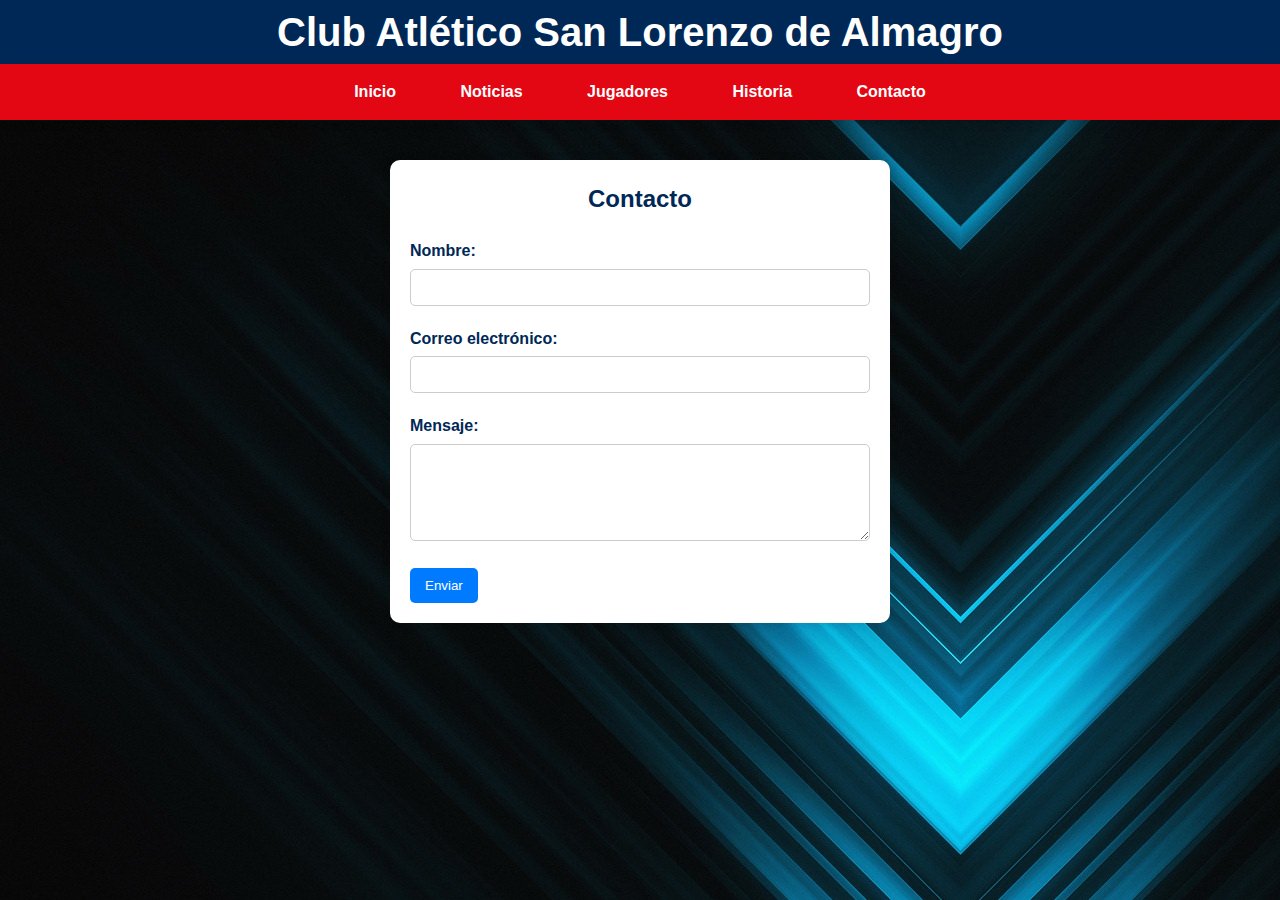
<file: contacto.html>
<!DOCTYPE html>
<html lang="es">
<head>
  <meta charset="UTF-8">
  <meta name="viewport" content="width=device-width, initial-scale=1">
  <title>Contacto</title>
  
  <link rel="stylesheet" href="./Styles/noticias.css">
</head>
<body class="otraspags">
  <header>
    <h1>Club Atlético San Lorenzo de Almagro</h1>
 
    <nav>
        <a href="./index.html">Inicio</a>
        <a href="./noticias.html">Noticias</a>
        <a href="./jugadores.html">Jugadores</a>
        <a href="#">Historia</a>
        <a href="./contacto.html">Contacto</a>
    </nav>
</header>

  <div class="contacto">
    <h2 class="titulo-contacto">Contacto</h2>
    <form action="mailto:tu-email@example.com" method="POST" enctype="text/plain" class="formulario">
      <label for="nombre" class="label">Nombre:</label>
      <input type="text" id="nombre" name="nombre" required class="input">

      <label for="email" class="label">Correo electrónico:</label>
      <input type="email" id="email" name="email" required class="input">

      <label for="mensaje" class="label">Mensaje:</label>
      <textarea id="mensaje" name="mensaje" rows="5" required class="textarea"></textarea>

      <button type="submit" class="botonen">Enviar</button>
    </form>
  </div>

</body>
</html>
</file>
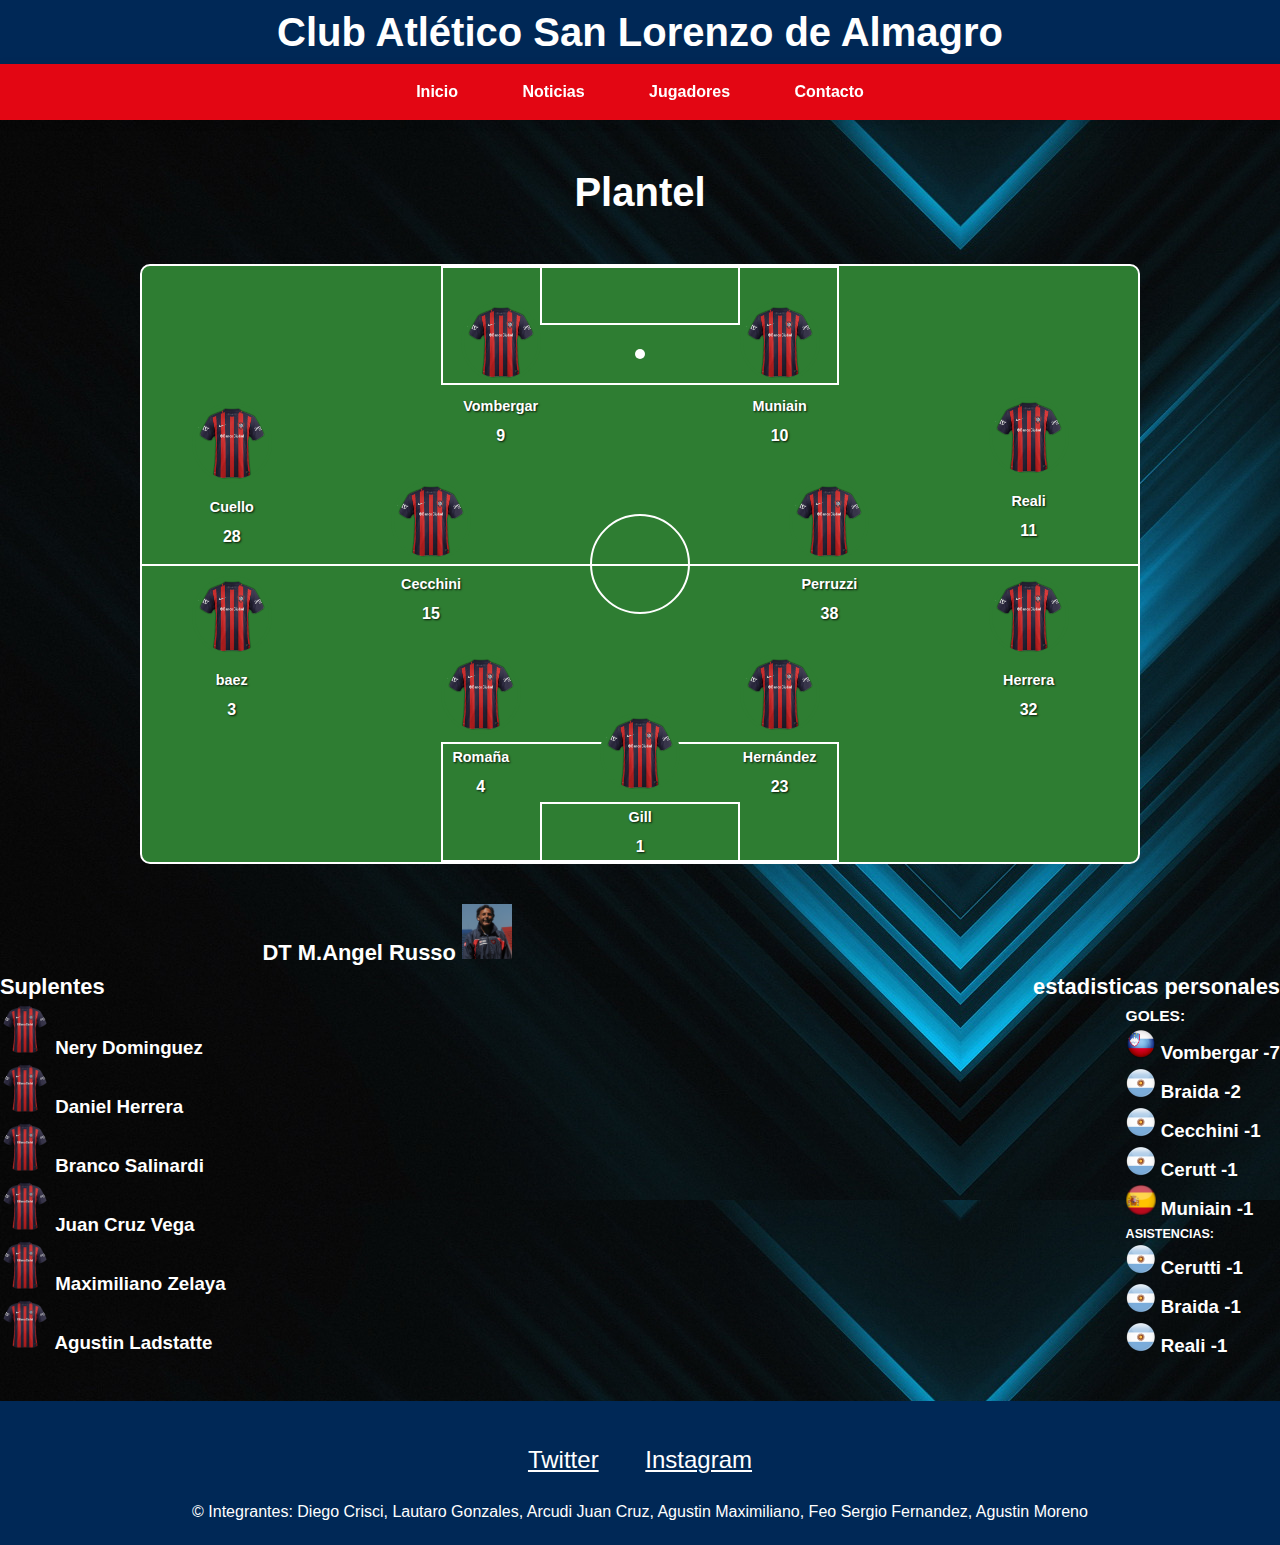
<file: jugadores.html>
<!DOCTYPE html>
<html lang="es">
<head>
    <title>Plantilla - San Lorenzo de Almagro</title>
    <link rel="stylesheet" href="./Styles/noticias.css">
</head>
<body>
    <header>
        <h1>Club Atlético San Lorenzo de Almagro</h1>
     
        <nav>
            <a href="./index.html">Inicio</a>
            <a href="./noticias.html">Noticias</a>
            <a href="./jugadores.html">Jugadores</a>
            <a href="./contacto.html">Contacto</a>
        </nav>
    </header>
    <div class="plantilla-container">
        <h2>Plantel</h2>
        
        <div class="campo-futbol">
            <div class="area-grande area-superior"></div>
            <div class="area-chica area-superior"></div>
            <div class="area-chica area-inferior"></div>
              <!-- Puntos de penal -->
        <div class="punto-penal punto-penal-superior"></div>
        <div class="punto-penal punto-penal-inferior"></div>
            <div class="centro-campo"></div>
            
            <div class="area-grande area-inferior"></div>
            <div class="círculo-central"></div>
            
            <!-- Formación 4-4-2 -->
            <div class="jugador posicion-arquero">
                <img src="./img/camiseta.png" alt="Batalla">
                <h4>Gill</h4>
                <p>1</p>
            </div>

            <!-- Defensores -->
            <div class="jugador posicion-defensa-izq">
                <img src="./img/camiseta.png" alt="Giay">
                <h4>baez</h4>
                <p>3</p>
            </div>
            <div class="jugador posicion-defensa-izq-centro">
                <img src="./img/camiseta.png" alt="Campi">
                <h4>Romaña</h4>
                <p>4</p>
            </div>
            <div class="jugador posicion-defensa-der-centro">
                <img src="./img/camiseta.png" alt="Hernández">
                <h4>Hernández</h4>
                <p>23</p>
            </div>
            <div class="jugador posicion-defensa-der">
                <img src="./img/camiseta.png" alt="Braida">
                <h4>Herrera</h4>
                <p>32</p>
            </div>

            <!-- Mediocampistas -->
            <div class="jugador posicion-medio-izq">
                <img src="./img/camiseta.png" alt="Barrios">
                <h4>Cuello</h4>
                <p>28</p>
            </div>
            <div class="jugador posicion-medio-izq-centro">
                <img src="./img/camiseta.png" alt="Cerutti">
                <h4>Cecchini</h4>
                <p>15</p>
            </div>
            <div class="jugador posicion-medio-der-centro">
                <img src="./img/camiseta.png" alt="Remedi">
                <h4>Perruzzi</h4>
                <p>38</p>
            </div>
            <div class="jugador posicion-medio-der">
                <img src="./img/camiseta.png" alt="Insúa">
                <h4>Reali</h4>
                <p>11</p>
            </div>

            <!-- Delanteros -->
            <div class="jugador posicion-delantero-izq">
                <img src="./img/camiseta.png" alt="Bareiro">
                <h4>Vombergar</h4>
                <p>9</p>
            </div>
            <div class="jugador posicion-delantero-der">
                <img src="./img/camiseta.png" alt="Leguizamón">
                <h4>Muniain</h4>
                <p>10</p>
            </div>
        </div>
    </div>

    <!--lista de suplentes + DT-->
    <h3>
        
        <ul>
            <h3 class="DT">
                DT
                M.Angel Russo
                <img src="./img/Russo.jpg" alt="" style="width: 50px;">
            </h3>
            <h3 class="suplentes">Suplentes 
                <span class="estadisticas">
                estadisticas personales
                </span> 
                </h3>

                <div class="contenedor">
                    <ul class="izquierda">
                        <li>
                            <img src="./img/camiseta.png" alt="" style="width: 50px;">
                            Nery Dominguez
                        </li>
                         <li>
                <img src="./img/camiseta.png" alt="" style="width: 50px;">
                Daniel Herrera
                </li>
                         <li>
                <img src="./img/camiseta.png" alt="" style="width: 50px;">
                Branco Salinardi
                </li>
                         <li>
                <img src="./img/camiseta.png" alt="" style="width: 50px;">
                Juan Cruz Vega
                </li>
                         <li>
                <img src="./img/camiseta.png" alt="" style="width: 50px;">
                Maximiliano Zelaya
                </li>
                         <li>
                <img src="./img/camiseta.png" alt="" style="width: 50px;">
                Agustin Ladstatte
                </li>
                

                </ul>

                <ul class="derecha">
                        <h5>GOLES:</h5>
                <li>
                <img src="./img/chil.png" alt="" style="width: 30px;">
                Vombergar <span class="Puntos">-7</span>
                </li>
                <li>
                <img src="./img/arg.png" alt="" style="width: 30px;">
                Braida <span class="Puntos">-2</span>
                </li>
                <li>
                <img src="./img/arg.png" alt="" style="width: 30px;">
                Cecchini <span class="Puntos">-1</span>
                </li>
                <li>
                <img src="./img/arg.png" alt="" style="width: 30px;">
                Cerutt <span class="Puntos">-1</span>
                </li>
                 <li>
                <img src="./img/spa.png" alt="" style="width: 30px;">
                Muniain <span class="Puntos">-1</span>
                </li>
                
                    <h6>ASISTENCIAS:</h6>
                <li>
                <img src="./img/arg.png" alt="" style="width: 30px;">
                Cerutti <span class="Puntos">-1</span>
                </li>
                <li>
                <img src="./img/arg.png" alt="" style="width: 30px;">
                Braida <span class="Puntos">-1</span>
                </li>
                <li>
                <img src="./img/arg.png" alt="" style="width: 30px;">
                Reali <span class="Puntos">-1</span>
                </li>

                </ul>
                
                </div>
            
    </ul>
    </h3>

    <footer>
        <div class="social-links">
            <a href="https://x.com/SanLorenzo">Twitter<a/> 
            <a href="https://www.instagram.com/lautignz/?hl=es-la">Instagram</a>
        </div>
        <p>&copy; Integrantes: Diego Crisci, Lautaro Gonzales, Arcudi Juan Cruz, Agustin Maximiliano, Feo Sergio Fernandez, Agustin Moreno</p>
    </footer>
</body>
</html>
</file>
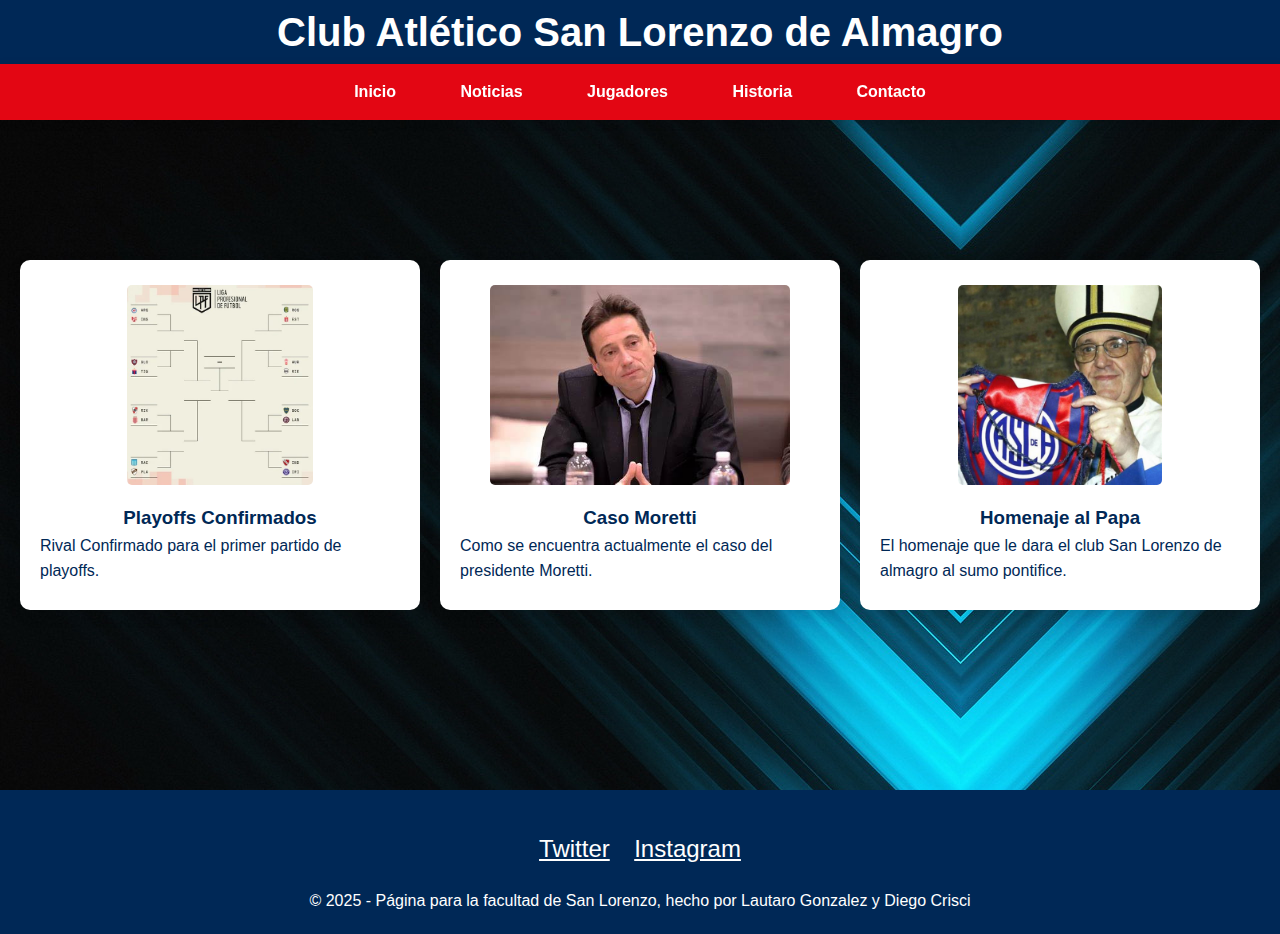
<file: noticias.html>
<!DOCTYPE html>
<html lang="es">
<head>
    <meta charset="UTF-8">
    <title>Noticias</title>
    <link rel="stylesheet" href="./Styles/noticias.css">
    <link rel="icon" href="logo.png" type="image/png">
</head>
<body class="otraspags">
    <header>
        <h1>Club Atlético San Lorenzo de Almagro</h1>
     
        <nav>
            <a href="./index.html">Inicio</a>
            <a href="./noticias.html">Noticias</a>
            <a href="./jugadores.html">Jugadores</a>
            <a href="#">Historia</a>
            <a target="_blank" href="#">Contacto</a>
        </nav>
    </header>

    <main>
        <div class="contenedordefotos">
            <div class="fotosnoticias">
                <a href="playoffs.html">  
                    <img src="./img/cuadrodeplayoffs.jpg" 
                         alt="Playoffs del Futbol profesional">
                </a>
                <h3>Playoffs Confirmados</h3>
                <p>Rival Confirmado para el primer partido de playoffs.</p>
            </div>
    
            <div class="fotosnoticias">
                <a href="casomoretti.html">  
                    <img src="./img/moretti.jpeg" 
                         alt="Situacion del caso del presidente Moretti">
                </a>
                <h3>Caso Moretti</h3>
                <p>Como se encuentra actualmente el caso del presidente Moretti.</p>
            </div>
    
            <div class="fotosnoticias">
                <a href="elpapasanlorenzo.html">  
                    <img src="./img/elpapa.jpeg" 
                         alt="homenaje al Papa">
                </a>
                <h3>Homenaje al Papa</h3>
                <p>El homenaje que le dara el club San Lorenzo de almagro al sumo pontifice.</p>
            </div>
    
        </div>
    </main>

    <footer>
        <div class="social-links">
            <a href="https://x.com/SanLorenzo">Twitter</a> 
            <a href="https://www.instagram.com/lautignz/?hl=es-la">Instagram</a>
        </div>
        <p>&copy; 2025 - Página para la facultad de San Lorenzo, hecho por Lautaro Gonzalez y Diego Crisci</p>
    </footer>
</body>
</html>
</file>
<file: Styles/noticias.css>
:root {  /*Codigo primcipal de donde despues podes usar para el resto del css */
            --primary-color: #002856;
            --secondary-color: #e30613;
            --text-color: #ffffff;
            --transition: all 0.3s ease;
        }

        *  { /* Codigo universal, le indica a la pagina que: */
            margin: 0; /*  Eliminar cualquier margen que los navegadores puedan aplicar por defecto a los elementos */
            padding: 0; /*  Eliminar cualquier relleno (espacio interior) que los navegadores puedan aplicar por defecto a los elementos */
            box-sizing: border-box; /* Cambiar cómo se calculan los tamaños de los elementos, para que el ancho y la altura incluyan los bordes y el relleno, no solo el contenido */
        } 

        body {
            font-family: 'Segoe UI', Tahoma, Geneva, Verdana, sans-serif;
            background-image: url("/img/524113.jpg");
            color: var(--text-color);
            line-height: 1.6;
            width: 100%;
        }
        
        header {
            background-color: var(--primary-color);
            text-align: center;
            width: 100%;
            display: flex;
            flex-direction: column;
        }
        
        header h1 {
            margin: 0;
            font-size: 2.5em;
            color: var(--text-color);
            animation: fadeInDown 1s ease;
        }
        
        nav {
            background-color: aqua;
            width: 100%;
            background-color: var(--secondary-color);
            padding: 15px;
            text-align: center;
            position: sticky;
            top: 0;
            z-index: 100;
            box-shadow: 0 2px 10px rgba(0, 0, 0, 0.1);
        }
        
        nav a {
            color: var(--text-color);
            text-decoration: none;
            margin: 0 15px;
            font-weight: bold;
            padding: 8px 15px;
            border-radius: 20px;
            transition: var(--transition);
        }
        
        nav a:hover {
            background-color: var(--secondary-color);
            transform: translateY(-2px);
        }
        .titulo {
            background: linear-gradient(rgba(0, 40, 86, 0.8), rgba(0, 40, 86, 0.8)),
                url('fotos/casla3.jpg'); 
            background-size: cover;
            background-position: center;
            background-repeat: no-repeat;
            height: 400px;
            display: flex;
            align-items: center;
            justify-content: center;
            text-align: center;
            color: white; 
            padding: 50px;
            margin-bottom: 40px;
        }

        main{
            height: 70vh;
            width: 100%;
        }


        .titulo h2 {
            font-size: 3em;
            margin-bottom: 20px;
            animation: fadeInUp 1s ease;
        }

        .titulo p {
            font-size: 1.2em;
            max-width: 600px;
            margin: 0 auto;
            animation: fadeInUp 1s ease 0.3s;
            opacity: 0;
            animation-fill-mode: forwards;
        }

        

        .contenedordefotos {
            display: flex;
            height: 100%;
            padding: 20px;
            gap: 20px;
            display: flex;
            align-items: center;
            justify-content: center;
        }

        .fotosnoticias {
            background: white;
            width: 100%;
            display: flex;
            flex-direction: column;
            justify-content: center;
            align-items: center;
            background-color: aqua;
            border-radius: 10px;
            padding: 10px;
            box-shadow: 0 5px 15px rgba(0, 0, 0, 0.1);
            transition: var(--transition);
        }

        .fotosnoticias:hover {
            transform: translateY(-10px);
        }

        .fotosnoticias img {
            width: 100%;
            height: 200px;
            border-radius: 5px;
            margin-bottom: 15px;
        }
       

        footer {
            background-color: var(--primary-color);
            color: var(--text-color);
            text-align: center;
            padding: 20px;
            margin-top: 40px;
        }

        .social-links {
            margin: 20px 0;
        }

        .social-links a {
            color: var(--text-color);
            font-size: 1.5em;
            margin: 0 10px;
            transition: var(--transition);
        }

        .social-links a:hover {
            color: var(--secondary-color);
        }

        @keyframes fadeInDown {
            from {
                opacity: 0;
                transform: translateY(-20px);
            }
            to {
                opacity: 1;
                transform: translateY(0);
            }
        }

        @keyframes fadeInUp {
            from {
                opacity: 0;
                transform: translateY(20px);
            }
            to {
                opacity: 1;
                transform: translateY(0);
            }
        }

        @media (max-width: 768px) {
            nav {
                display: flex;
                flex-direction: column;
                align-items: center;
            }

        nav a {
                margin: 5px 0;
                display: block;
                width: 100%;
                text-align: center;
            }

        .hero h2 {
                font-size: 2em;
            }
        }

    

        /* Edicion del apartado de noticias */ 
        /* todo lo que esta aca escrito es lo que agregue*/

       
        .fotosnoticias {
            background: white;
            border-radius: 10px;
            padding: 20px;
            box-shadow: 0 5px 15px rgba(0, 0, 0, 0.1);
            transition: var(--transition);
            color: var(--primary-color);
            height: 350px;
        }
        .fotosnoticias:hover {
            transform: translateY(-10px);
        }

        .fotosnoticias img {
            width: 100%;
            height: 200px;
            object-fit: cover;
            border-radius: 5px;
            margin-bottom: 10px;
        }

        .fotosnoticias h3{
            text-align: center;
        }

        .todaslasnoticias {
            display: flex;
            align-items: flex-start;
            gap: 20px; 
            margin: 20px;
        }
        
        
        .todaslasnoticias img {
            width: 450px;
            height: auto;
            border-radius: 8px; 
            background-color: rgb(245, 225, 239);    
            padding: 20px;                  
            border-radius: 10px;           
            box-shadow: 0 4px 12px rgba(0,0,0,0.1); 
            transition: var(--transition); 
        }
        
        .todaslasnoticias .texto {
            max-width: 100%;
            font-family: 'Franklin Gothic Medium', 'Arial Narrow', Arial, sans-serif;
            text-align: justify;
            background-color: rgb(245, 225, 239);     
            padding: 20px;                 
            border-radius: 10px;           
            box-shadow: 0 4px 12px rgba(0,0,0,0.1); 
            transition: var(--transition); 
            color: var(--primary-color);
        }

        .titulonoticias {
            background: linear-gradient(rgba(0, 40, 86, 0.8), rgba(0, 40, 86, 0.8)),
                url('fotos/casla3.jpg');
            background-size: cover;
            background-position: center;
            background-repeat: no-repeat;
            height: 100px;
            display: flex;
            align-items: center;
            justify-content: center;
            text-align: center;
            color: white; 
            padding: 50px;
            margin-bottom: 40px;
}


        .titulonoticias h2 {
            font-size: 3em;
            margin-bottom: 10px;
            animation: fadeInUp 1s ease;
        }
        
          
          .contacto {
            max-width: 500px;
            color: var(--primary-color);
            margin: 40px auto;
            background: white;
            padding: 20px;
            border-radius: 10px;
            box-shadow: 0 0 10px rgba(0,0,0,0.1);
          }
          
          .titulo-contacto {
            text-align: center;
            margin-bottom: 20px;
          }
          
          .label {
            display: block;
            margin-bottom: 5px;
            font-weight: bold;
          }
          
          .input,
          .textarea {
            width: 100%;
            padding: 10px;
            margin-bottom: 20px;
            border: 1px solid #ccc;
            border-radius: 5px;
            box-sizing: border-box;
          }
          
          .botonen {
            background: #007bff;
            color: white;
            padding: 10px 15px;
            border: none;
            border-radius: 5px;
            cursor: pointer;
          }
          
          .botonen :hover {
            background: #0056b3;
          }
          
          /* Estilos para la página de jugadores */
        .plantilla-container {
            max-width: 1200px;
            margin: 40px auto;
            padding: 0 20px;
            
            }

        .plantilla-container h2 {
            text-align: center;
            color: var(--text-color);
            margin-bottom: 40px;
            font-size: 2.5em;
            }

        /* Campo de fútbol */
        .campo-futbol {
            background-color: #2e7d32;
            width: 100%;
            max-width: 1000px;
            height: 600px;
            margin: 0 auto;
            position: relative;
            border: 2px solid white;
            border-radius: 10px;
            overflow: hidden;
            }

        /* Líneas del campo */
        .area-grande,
        .area-chica {
            position: absolute;
            border: 2px solid white;
            }
        .area-grande {
            width: 40%;
            height: 20%;
}
.area-grande.area-superior {
    top: 0;
    left: 30%;
}
.area-grande.area-inferior {
    bottom: 0;
    left: 30%;
}

.area-chica {
    width: 20%;
    height: 10%;
}
.area-chica.area-superior {
    top: 0%;
    left: 40%;
}
.area-chica.area-inferior {
    bottom: 0%;
    left: 40%;
}

.centro-campo {
    position: absolute;
    top: 50%;
    left: 0;
    width: 100%;
    height: 2px;
    background-color: white;
}

.círculo-central {
    position: absolute;
    top: 50%;
    left: 50%;
    transform: translate(-50%, -50%);
    width: 100px;
    height: 100px;
    border: 2px solid white;
    border-radius: 50%;
}

/* Puntos de penal */
.punto-penal {
    position: absolute;
    width: 10px;
    height: 10px;
    background-color: white;
    border-radius: 50%;
}
.punto-penal-superior {
    top: 14%;
    left: 50%;
    transform: translateX(-50%);
}
.punto-penal-inferior {
    bottom: 14%;
    left: 50%;
    transform: translateX(-50%);
}

/* Jugadores */
.jugador {
    margin-bottom: 20px;
    position: absolute;
    text-align: center;
    transition: var(--transition);
}
.jugador:hover {
    transform: scale(1.1);
}
.jugador img {
    width: 80px;
    height: 80px;
    border-radius: 50%;
    border: 3px solid #2e7d32;
    background-color: #2e7d32;
    transition: transform 0.3s ease;
}
.jugador:hover img {
    transform: scale(1.1);
}
.jugador h4,
.jugador p {
    color: white;
    text-shadow: 1px 1px 2px rgba(0, 0, 0, 0.8);
}
.jugador h4 {
    margin: 5px 0;
    font-size: 0.9em;
}
.jugador p {
    font-weight: bold;
    font-size: 1em;
}

/* Posiciones de jugadores */
.posicion-arquero { bottom: -3%; left: 46%; }
.posicion-defensa-izq { bottom: 20%; left: 5%; }
.posicion-defensa-izq-centro { bottom: 7%; left: 30%; }
.posicion-defensa-der-centro { bottom: 7%; left: 60%; }
.posicion-defensa-der { bottom: 20%; left: 85%; }
.posicion-medio-izq { bottom: 49%; left: 5%; }
.posicion-medio-izq-centro { bottom: 36%; left: 25%; }
.posicion-medio-der-centro { bottom: 36%; left: 65%; }
.posicion-medio-der { bottom: 50%; left: 85%; }
.posicion-delantero-izq { bottom: 66%; left: 32%; }
.posicion-delantero-der { bottom: 66%; left: 60%; }

/* Otros estilos */
h3 {
    color: var(--primary-color);
    font-family: 'Montserrat', sans-serif;
    width: 100%;
}

.DT {
    text-align: right;
    width: 40%;
    color: var(--text-color);
}

ul {
    text-align: left;
    color: var(--text-color);
}

.suplentes {
    width: 100%;
    display: flex;
    gap: 50%;
    color: var(--text-color);
}

.estadisticas {
    width: 100%;
    text-align: right;
    color: var(--text-color);
}

.contenedor {
    display: flex;
    justify-content: space-between;
    margin-bottom: 5px;
}

.izquierda, .derecha {
    list-style: none;
    margin: 0;
    padding: 0;
}
</file>
